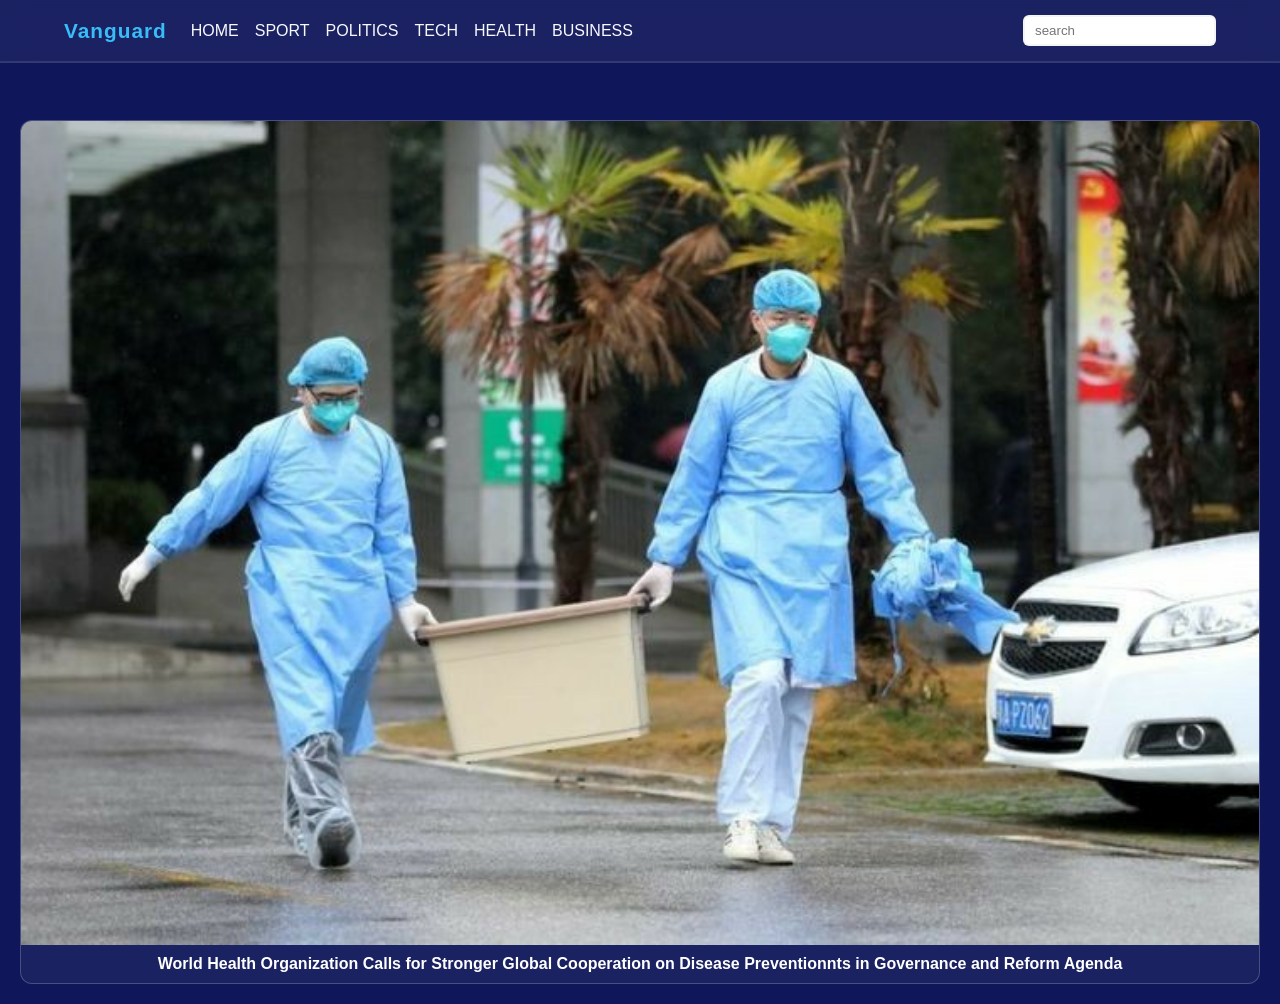
<file: Health.html>
<!DOCTYPE html>
<html>
  <head>
    <meta charset="UTF-8">
    <title>News website </title>
    <link rel="stylesheet" href="style.css">
  </head>
  <body>
   <header>
   <div class="TopA" >
    <nav class="Dop">
      <div class="TopD">
      <h3> Vanguard</h3>
      <ul class="nav-links">
        <li> <a href="#">HOME</a>  </li>
        <li> <a href="Sport.html">SPORT</a>  </li>
        <li> <a href="#">POLITICS</a>  </li>
        <li> <a href="#">TECH</a>  </li>
        <li> <a href="#">HEALTH</a>  </li>
        <li> <a href="#">BUSINESS</a>  </li>
      </ul>
      </div>
      <form action="#">
        <input type="search"  class="TopC"
        name="search" placeholder="search">
      </form>
    </nav>
   </div>   
   </header>
   <div  class="SD">
     <div  class="SDB">
       <!--<a target="_blank" href="image.jpg_202603011419_1.jpg"> -->
       <img  class="igdes" src="imhl1.jpg" alt="images" width="300px" height="300px" > 
       <div class="SBC"> <h4> World Health Organization Calls for Stronger Global Cooperation on Disease Preventionnts in Governance and Reform Agenda</h4>
       </div>
       <!--</a> -->
     </div>
   </div>
   </body>
   </html>
</file>
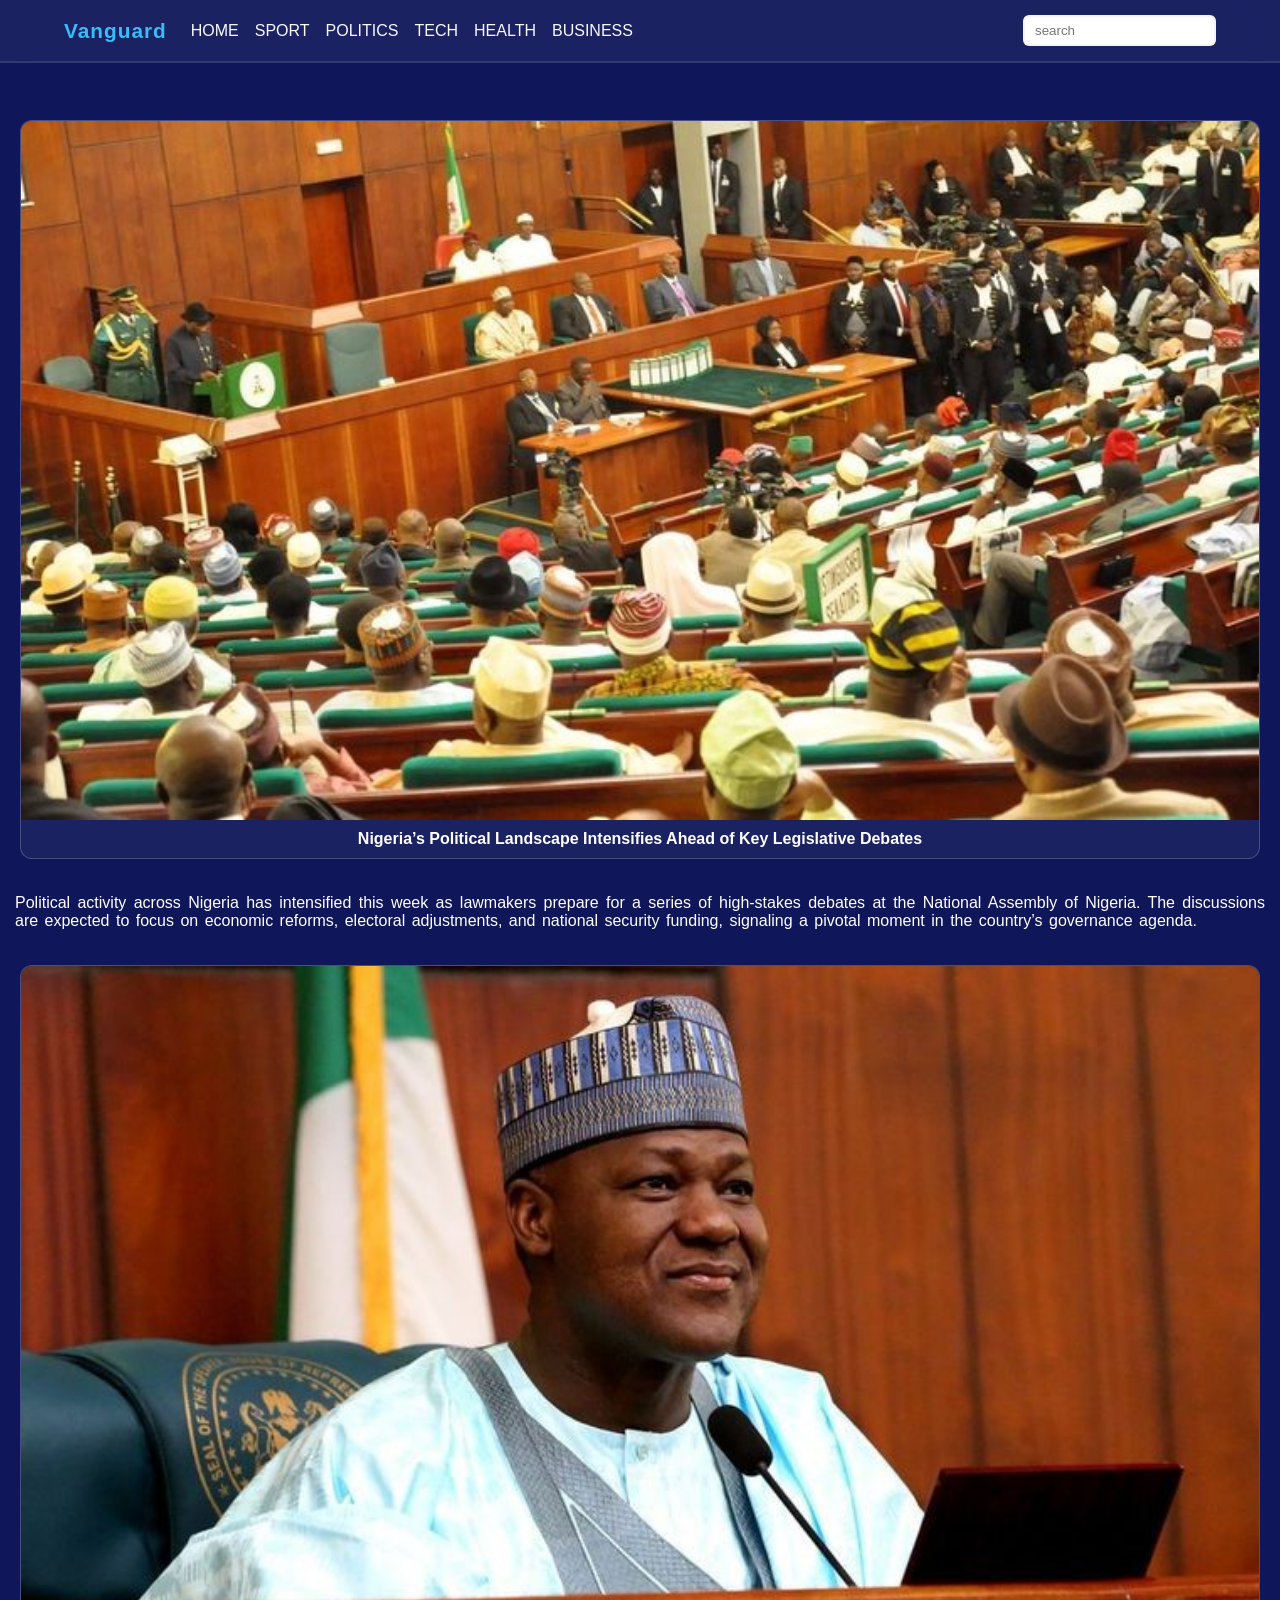
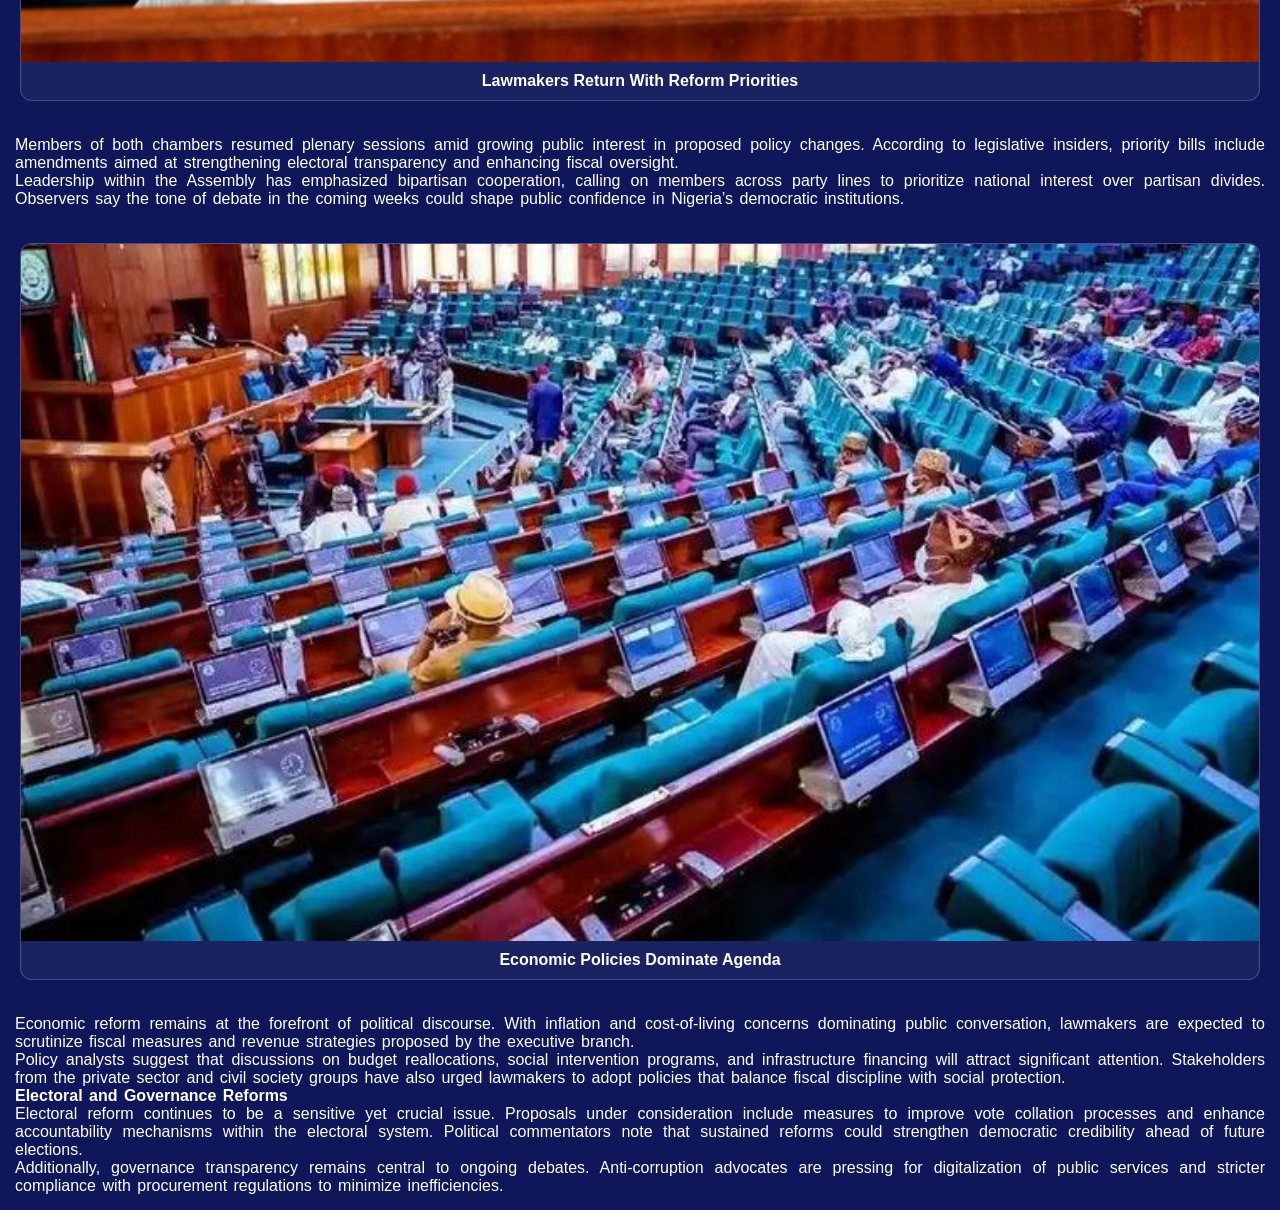
<file: Politics.html>
<!DOCTYPE html>
<html>
  <head>
    <meta charset="UTF-8">
    <title>News website </title>
    <link rel="stylesheet" href="style.css">
  </head>
  <body>
   <header>
   <div class="TopA" >
    <nav class="Dop">
      <div class="TopD">
      <h3> Vanguard</h3>
      <ul class="nav-links">
        <li> <a href="#">HOME</a>  </li>
        <li> <a href="Sport.html">SPORT</a>  </li>
        <li> <a href="#">POLITICS</a>  </li>
        <li> <a href="#">TECH</a>  </li>
        <li> <a href="#">HEALTH</a>  </li>
        <li> <a href="#">BUSINESS</a>  </li>
      </ul>
      </div>
      <form action="#">
        <input type="search"  class="TopC"
        name="search" placeholder="search">
      </form>
    </nav>
   </div>   
   </header>
   <div  class="SD">
     <div  class="SDB">
       <!--<a target="_blank" href="image.jpg_202603011419_1.jpg"> -->
       <img  class="igdes" src="impl1.jpg" alt="images" width="300px" height="300px" > 
     <div class="SBC"> <h4>Nigeria’s Political Landscape Intensifies Ahead of Key Legislative Debates</h4>
       </div>
       <!--</a> -->
     </div>
   </div>
   <p>
     Political activity across Nigeria has intensified this week as lawmakers prepare for a series of high-stakes debates at the National Assembly of Nigeria. The discussions are expected to focus on economic reforms, electoral adjustments, and national security funding, signaling a pivotal moment in the country’s governance agenda.
   </p>
  <div  class="SD">
     <div  class="SDB">
       <!--<a target="_blank" href="image.jpg_202603011419_1.jpg"> -->
       <img  class="igdes" src="impl2.jpg" alt="images" width="300px" height="300px" > 
     <div class="SBC"> <h4> Lawmakers Return With Reform Priorities</h4>
       </div>
       <!--</a> -->
     </div>
 </div>
   <p>
     Members of both chambers resumed plenary sessions amid growing public interest in proposed policy changes. According to legislative insiders, priority bills include amendments aimed at strengthening electoral transparency and enhancing fiscal oversight.<br>Leadership within the Assembly has emphasized bipartisan cooperation, calling on members across party lines to prioritize national interest over partisan divides. Observers say the tone of debate in the coming weeks could shape public confidence in Nigeria’s democratic institutions.
   </p>
   <div  class="SD">
     <div  class="SDB">
       <!--<a target="_blank" href="image.jpg_202603011419_1.jpg"> -->
       <img  class="igdes" src="impl3.jpg" alt="images" width="300px" height="300px" > 
       <div class="SBC"> <h4> Economic Policies Dominate Agenda</h4>
       </div>
       <!--</a> -->
     </div>
   </div>
   <p>
  Economic reform remains at the forefront of political discourse. With inflation and cost-of-living concerns dominating public conversation, lawmakers are expected to scrutinize fiscal measures and revenue strategies proposed by the executive branch.<br>  Policy analysts suggest that discussions on budget reallocations, social intervention programs, and infrastructure financing will attract significant attention. Stakeholders from the private sector and civil society groups have also urged lawmakers to adopt policies that balance fiscal discipline with social protection.<br><b>Electoral and Governance Reforms</b> <br>Electoral reform continues to be a sensitive yet crucial issue. Proposals under consideration include measures to improve vote collation processes and enhance accountability mechanisms within the electoral system. Political commentators note that sustained reforms could strengthen democratic credibility ahead of future elections.<br>
  Additionally, governance transparency remains central to ongoing debates. Anti-corruption advocates are pressing for digitalization of public services and stricter compliance with procurement regulations to minimize inefficiencies.
   </p>
   </body>
   </html>
</file>
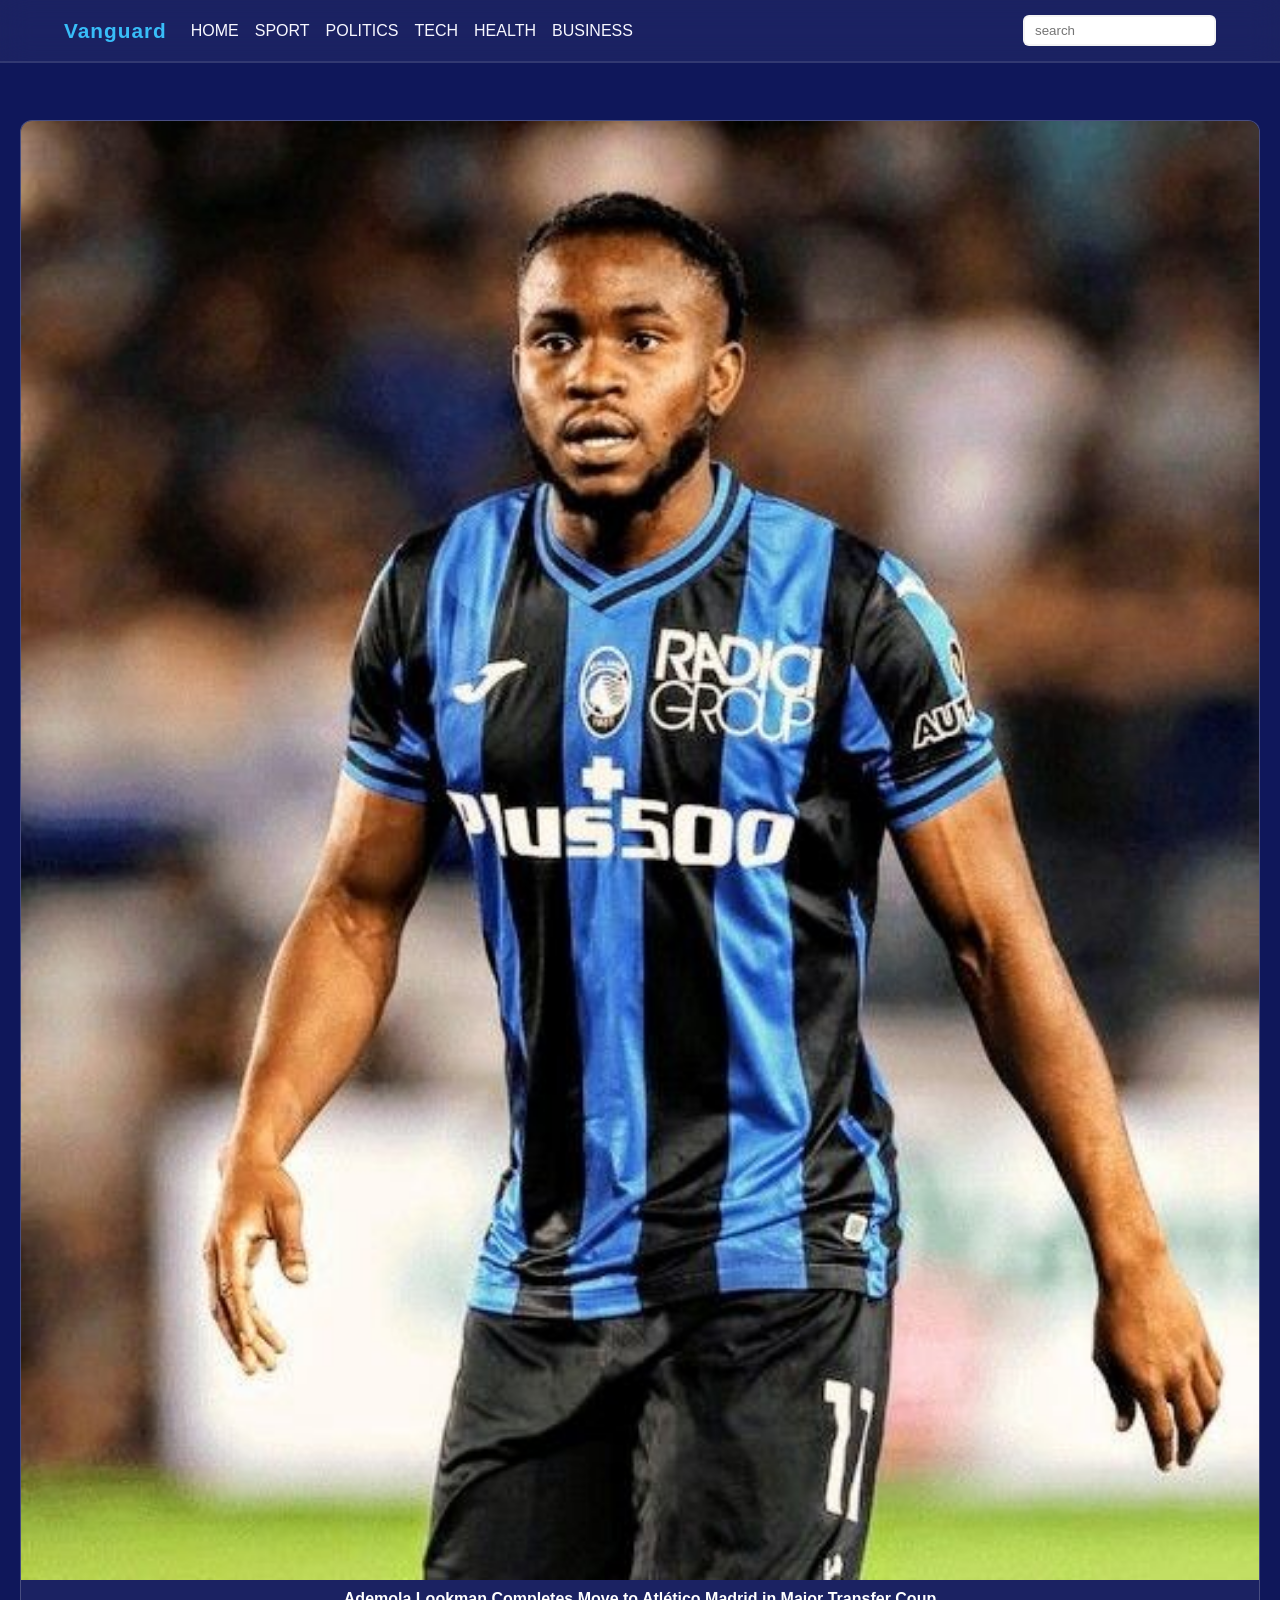
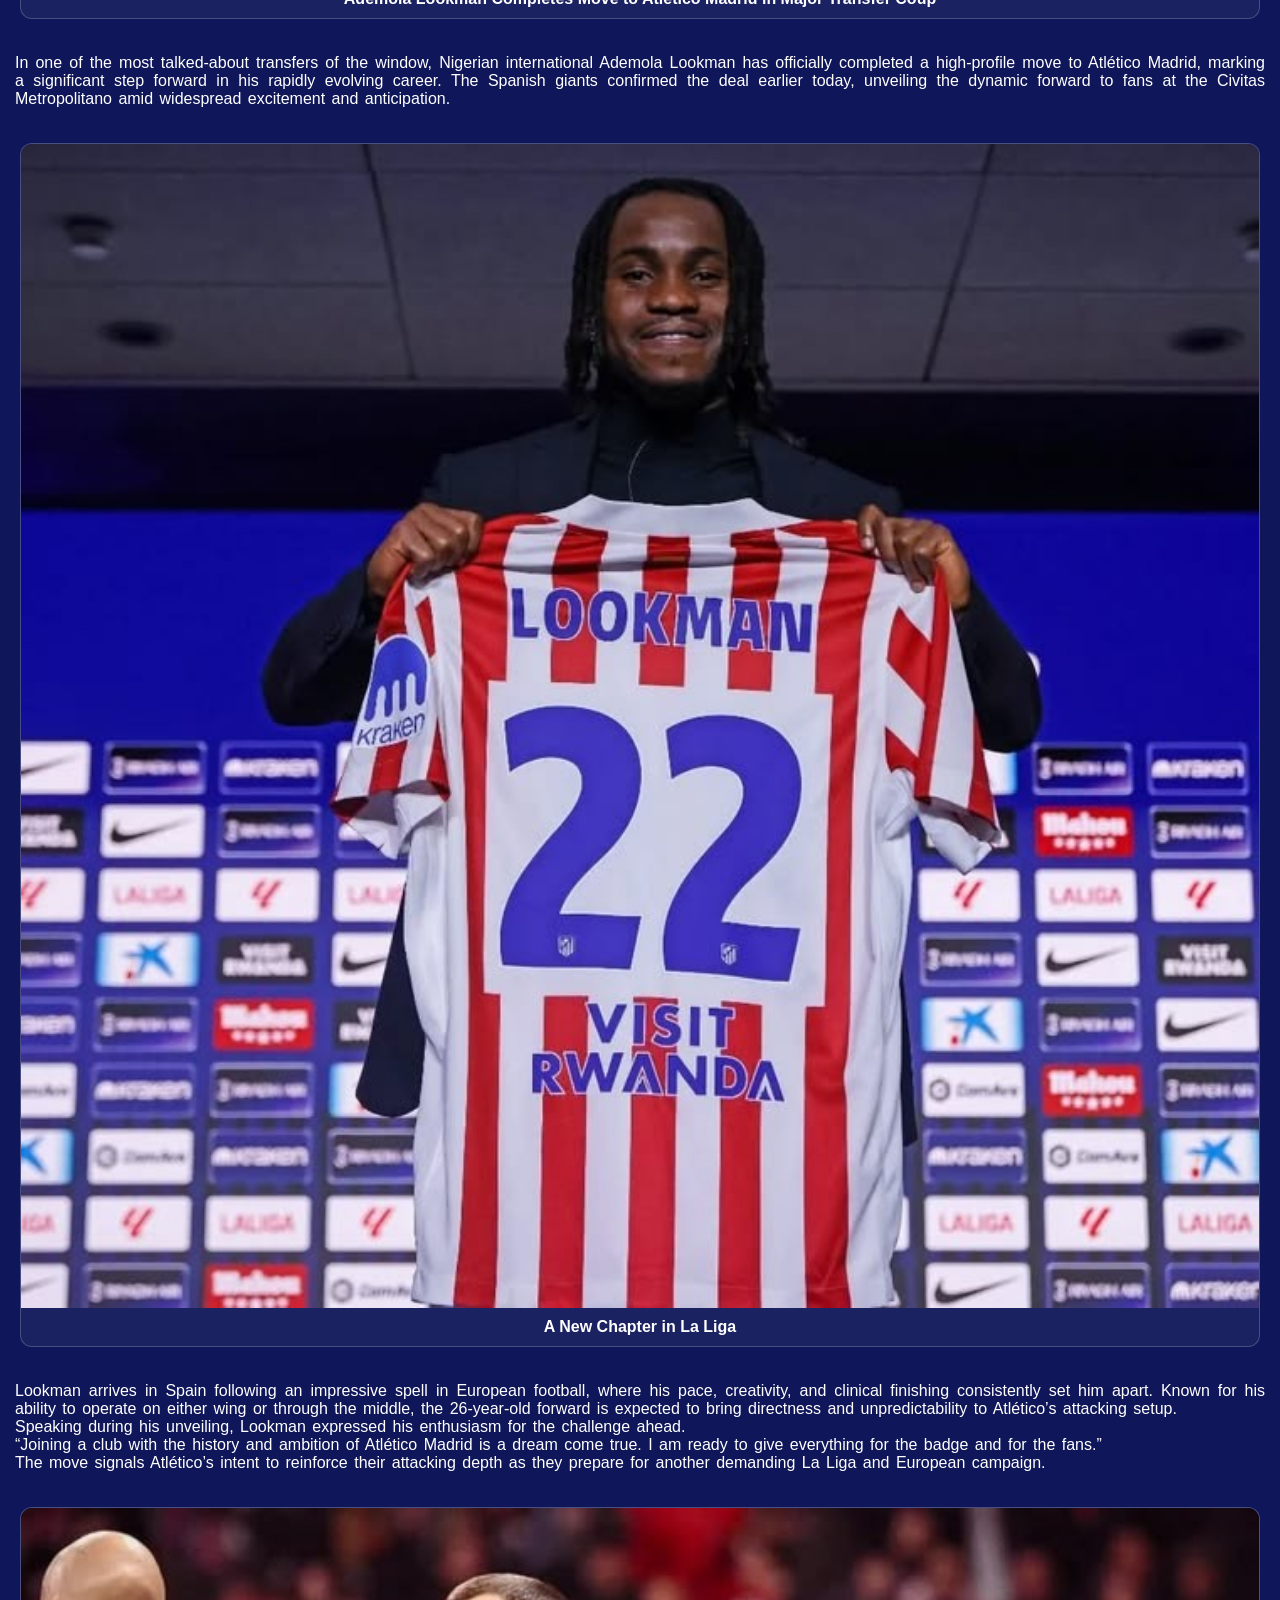
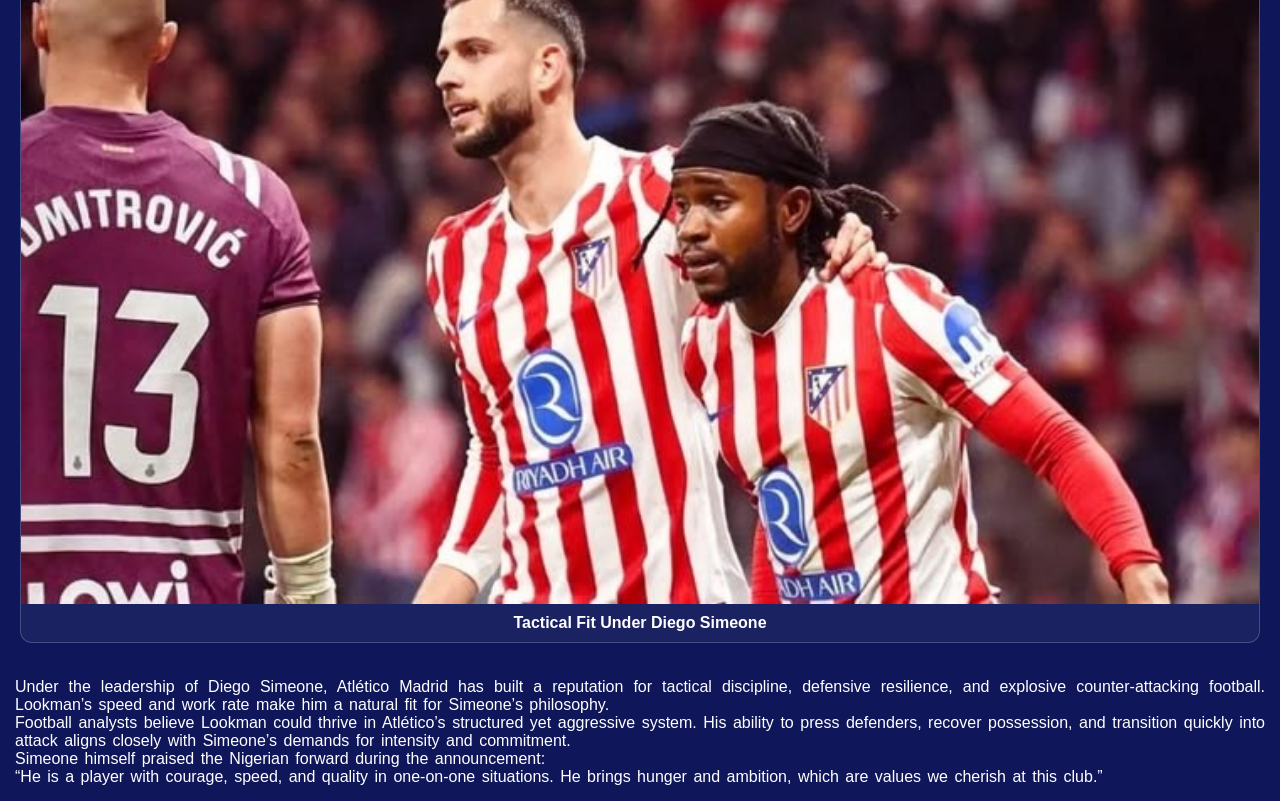
<file: Sport.html>
<!DOCTYPE html>
<html>
  <head>
    <meta charset="UTF-8">
    <title>News website </title>
    <link rel="stylesheet" href="style.css">
  </head>
  <body>
   <header>
   <div class="TopA" >
    <nav class="Dop">
      <div class="TopD">
      <h3> Vanguard</h3>
      <ul class="nav-links">
        <li> <a href="index.html">HOME</a>  </li>
        <li> <a href="#">SPORT</a>  </li>
        <li> <a href="#">POLITICS</a>  </li>
        <li> <a href="#">TECH</a>  </li>
        <li> <a href="#">HEALTH</a>  </li>
        <li> <a href="#">BUSINESS</a>  </li>
      </ul>
      </div>
      <form action="#">
        <input type="search"  class="TopC"
        name="search" placeholder="search">
      </form>
    </nav>
   </div>   
   </header>
   <div  class="SD">
     <div  class="SDB">
       <!--<a target="_blank" href="image.jpg_202603011419_1.jpg"> -->
       <img  class="igdes" src="imsp2.jpg" alt="images" width="300px" height="300px" > 
       <div class="SBC"> <h4> Ademola Lookman Completes Move to Atlético Madrid in Major Transfer Coup</h4>
       </div>
       <!--</a> -->
     </div>
   </div>
   <p>
     In one of the most talked-about transfers of the window, Nigerian international Ademola Lookman has officially completed a high-profile move to Atlético Madrid, marking a significant step forward in his rapidly evolving career. The Spanish giants confirmed the deal earlier today, unveiling the dynamic forward to fans at the Civitas Metropolitano amid widespread excitement and anticipation.
   </p>
   <div  class="SD">
     <div  class="SDB">
       <!--<a target="_blank" href="image.jpg_202603011419_1.jpg"> -->
       <img  class="igdes" src="imsp3.jpg" alt="images" width="300px" height="300px" > 
       <div class="SBC"> <h4> A New Chapter in La Liga</h4>
       </div>
       <!--</a> -->
     </div>
   </div>
   <p>
    Lookman arrives in Spain following an impressive spell in European football, where his pace, creativity, and clinical finishing consistently set him apart. Known for his ability to operate on either wing or through the middle, the 26-year-old forward is expected to bring directness and unpredictability to Atlético’s attacking setup.<br>Speaking during his unveiling, Lookman expressed his enthusiasm for the challenge ahead.<br> “Joining a club with the history and ambition of Atlético Madrid is a dream come true. I am ready to give everything for the badge and for the fans.”<br>The move signals Atlético’s intent to reinforce their attacking depth as they prepare for another demanding La Liga and European campaign.<br> 
   </p>
   <div  class="SD">
     <div  class="SDB">
       <!--<a target="_blank" href="image.jpg_202603011419_1.jpg"> -->
       <img  class="igdes" src="imsp1.jpg" alt="images" width="300px" height="300px" > 
       <div class="SBC"> <h4> Tactical Fit Under Diego Simeone</h4>
       </div>
       <!--</a> -->
     </div>
   </div>
   <p>
   Under the leadership of Diego Simeone, Atlético Madrid has built a reputation for tactical discipline, defensive resilience, and explosive counter-attacking football. Lookman’s speed and work rate make him a natural fit for Simeone’s philosophy.<br>
     Football analysts believe Lookman could thrive in Atlético’s structured yet aggressive system. His ability to press defenders, recover possession, and transition quickly into attack aligns closely with Simeone’s demands for intensity and commitment.<br>Simeone himself praised the Nigerian forward during the announcement:<br>“He is a player with courage, speed, and quality in one-on-one situations. He brings hunger and ambition, which are values we cherish at this club.”
   </p>
   </body>
   </html>
</file>
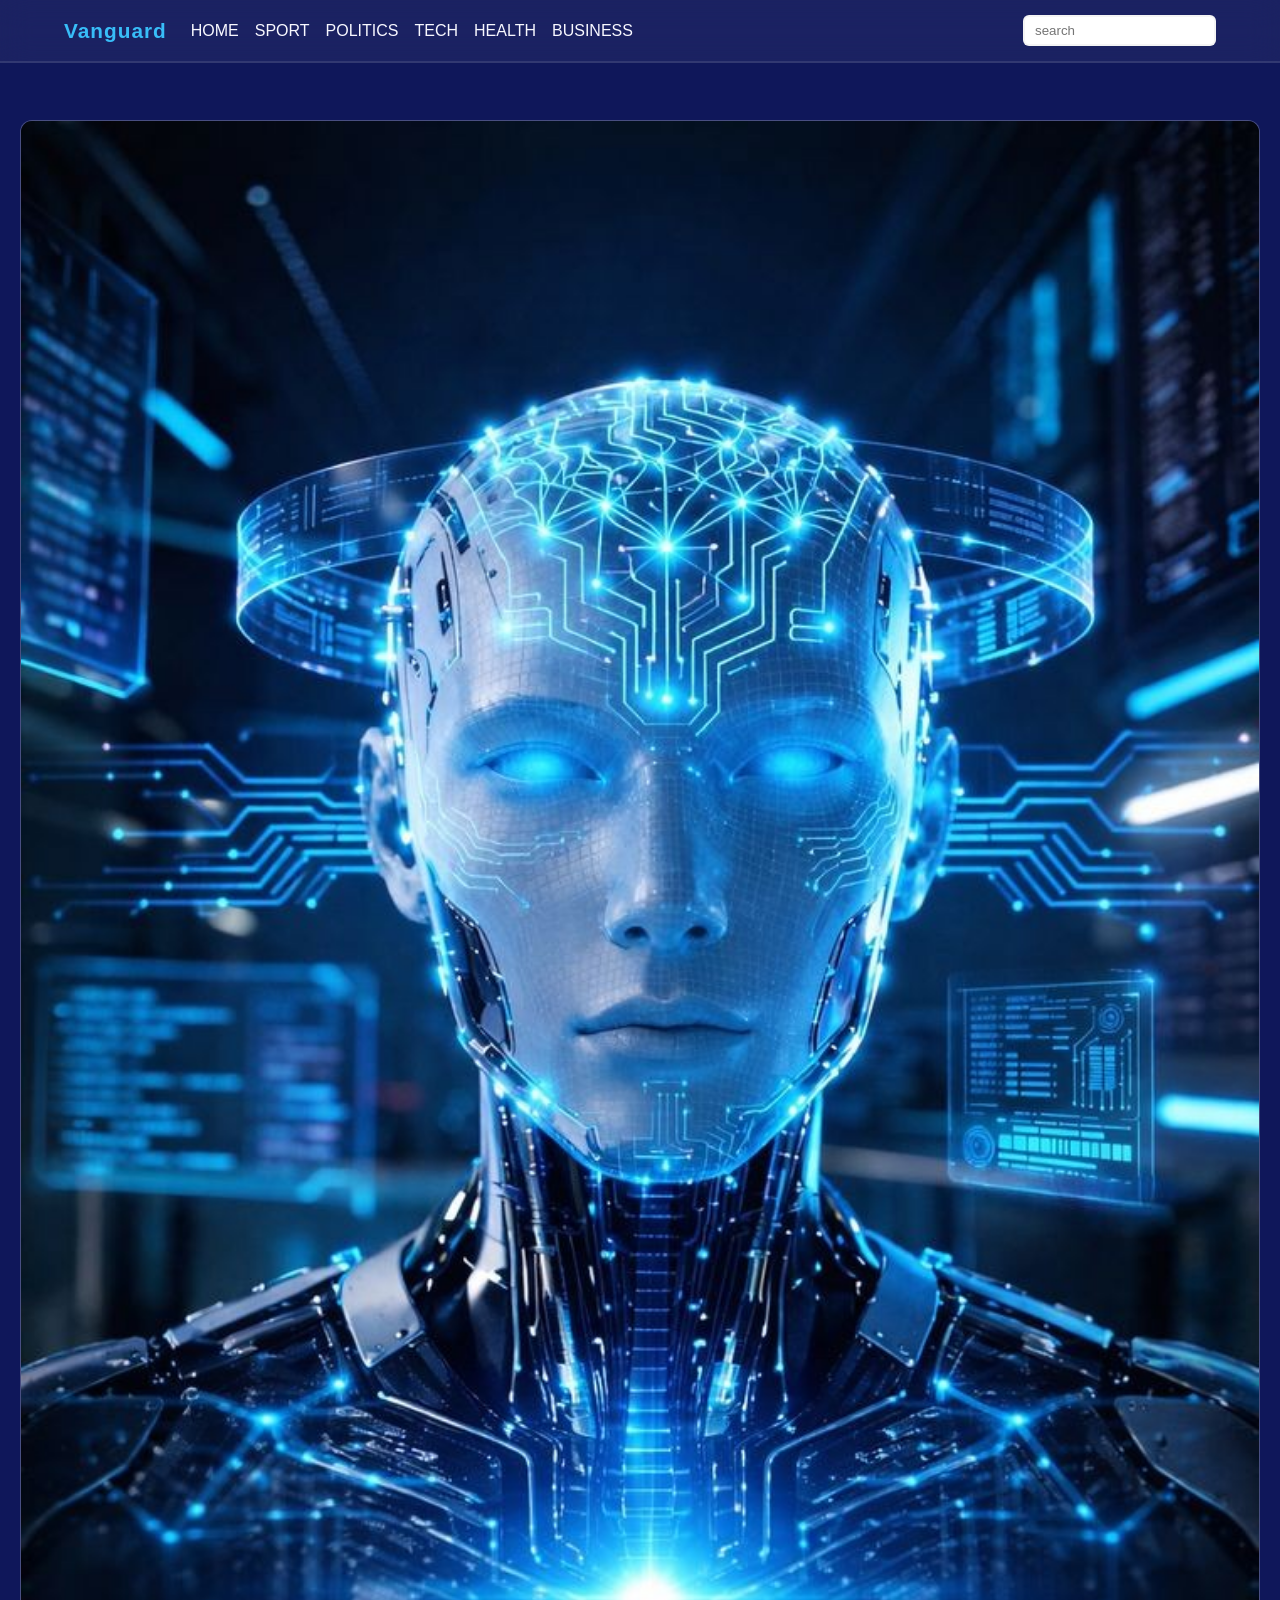
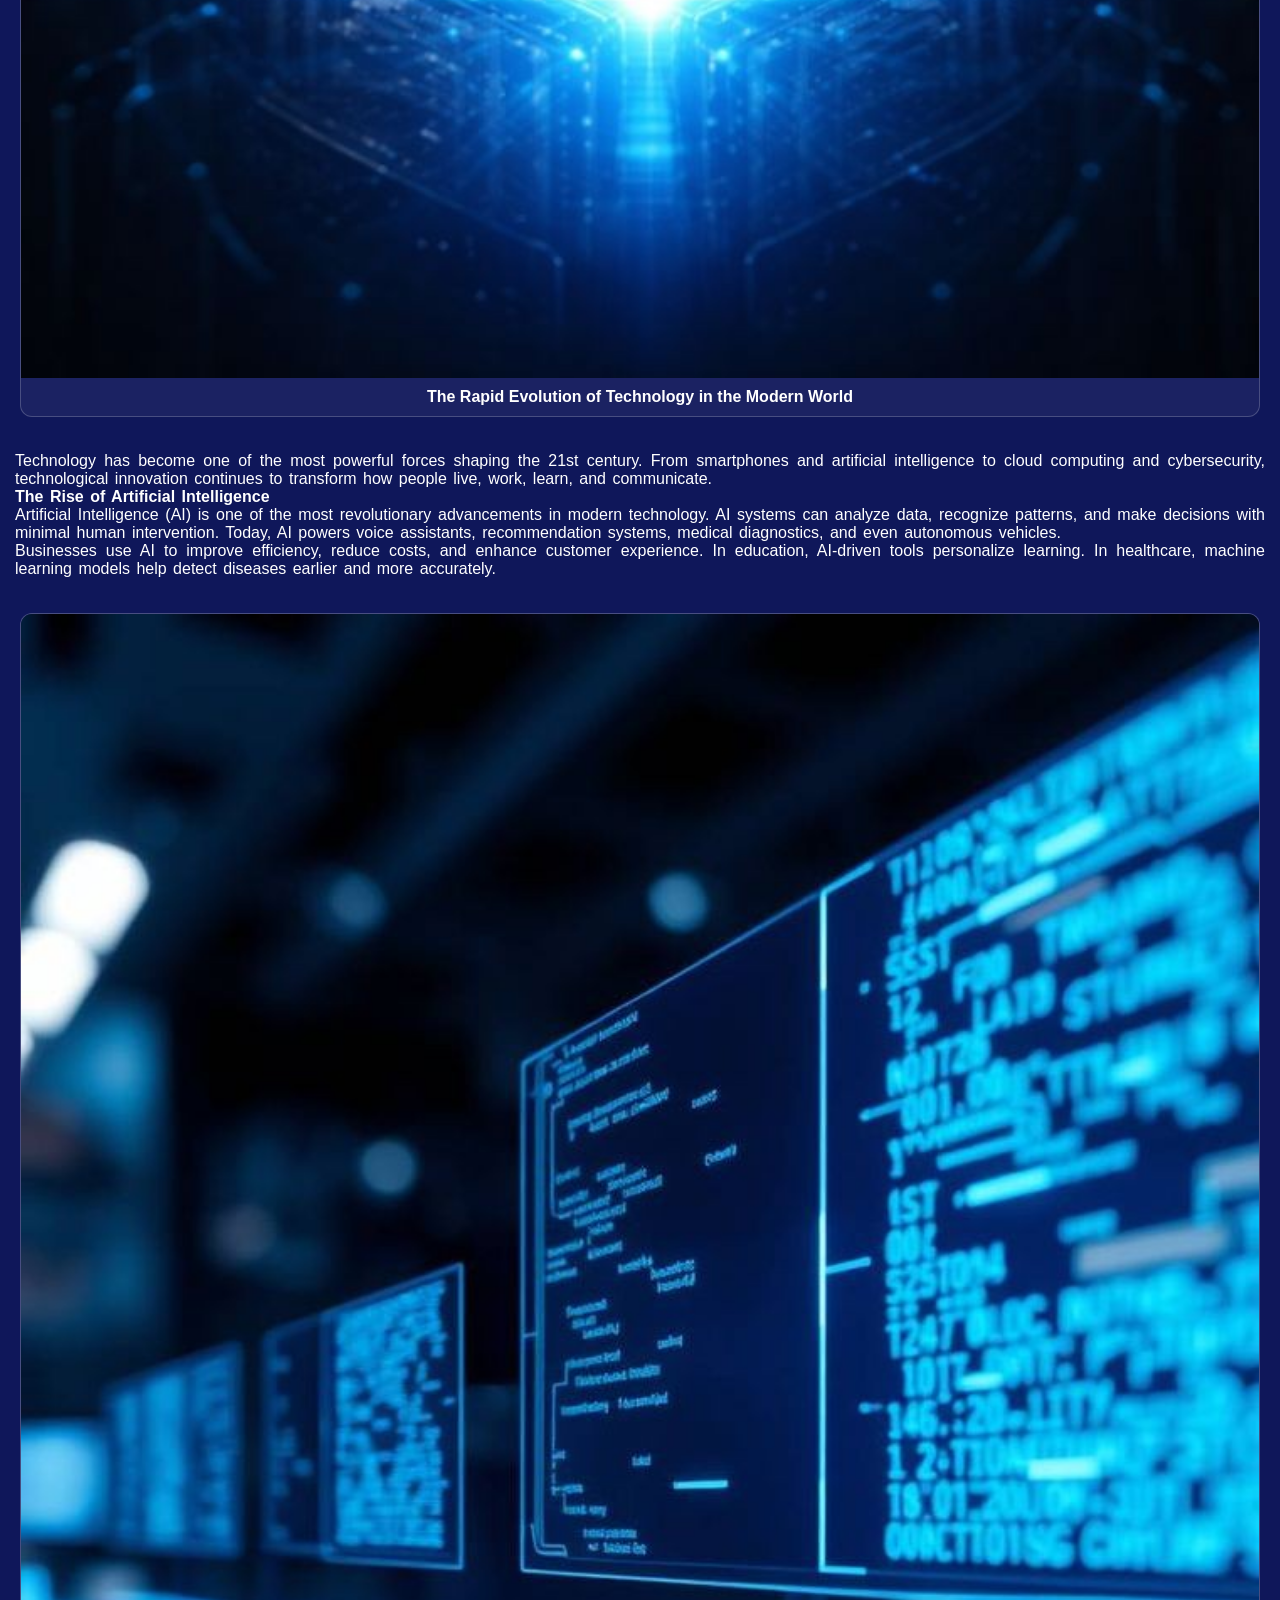
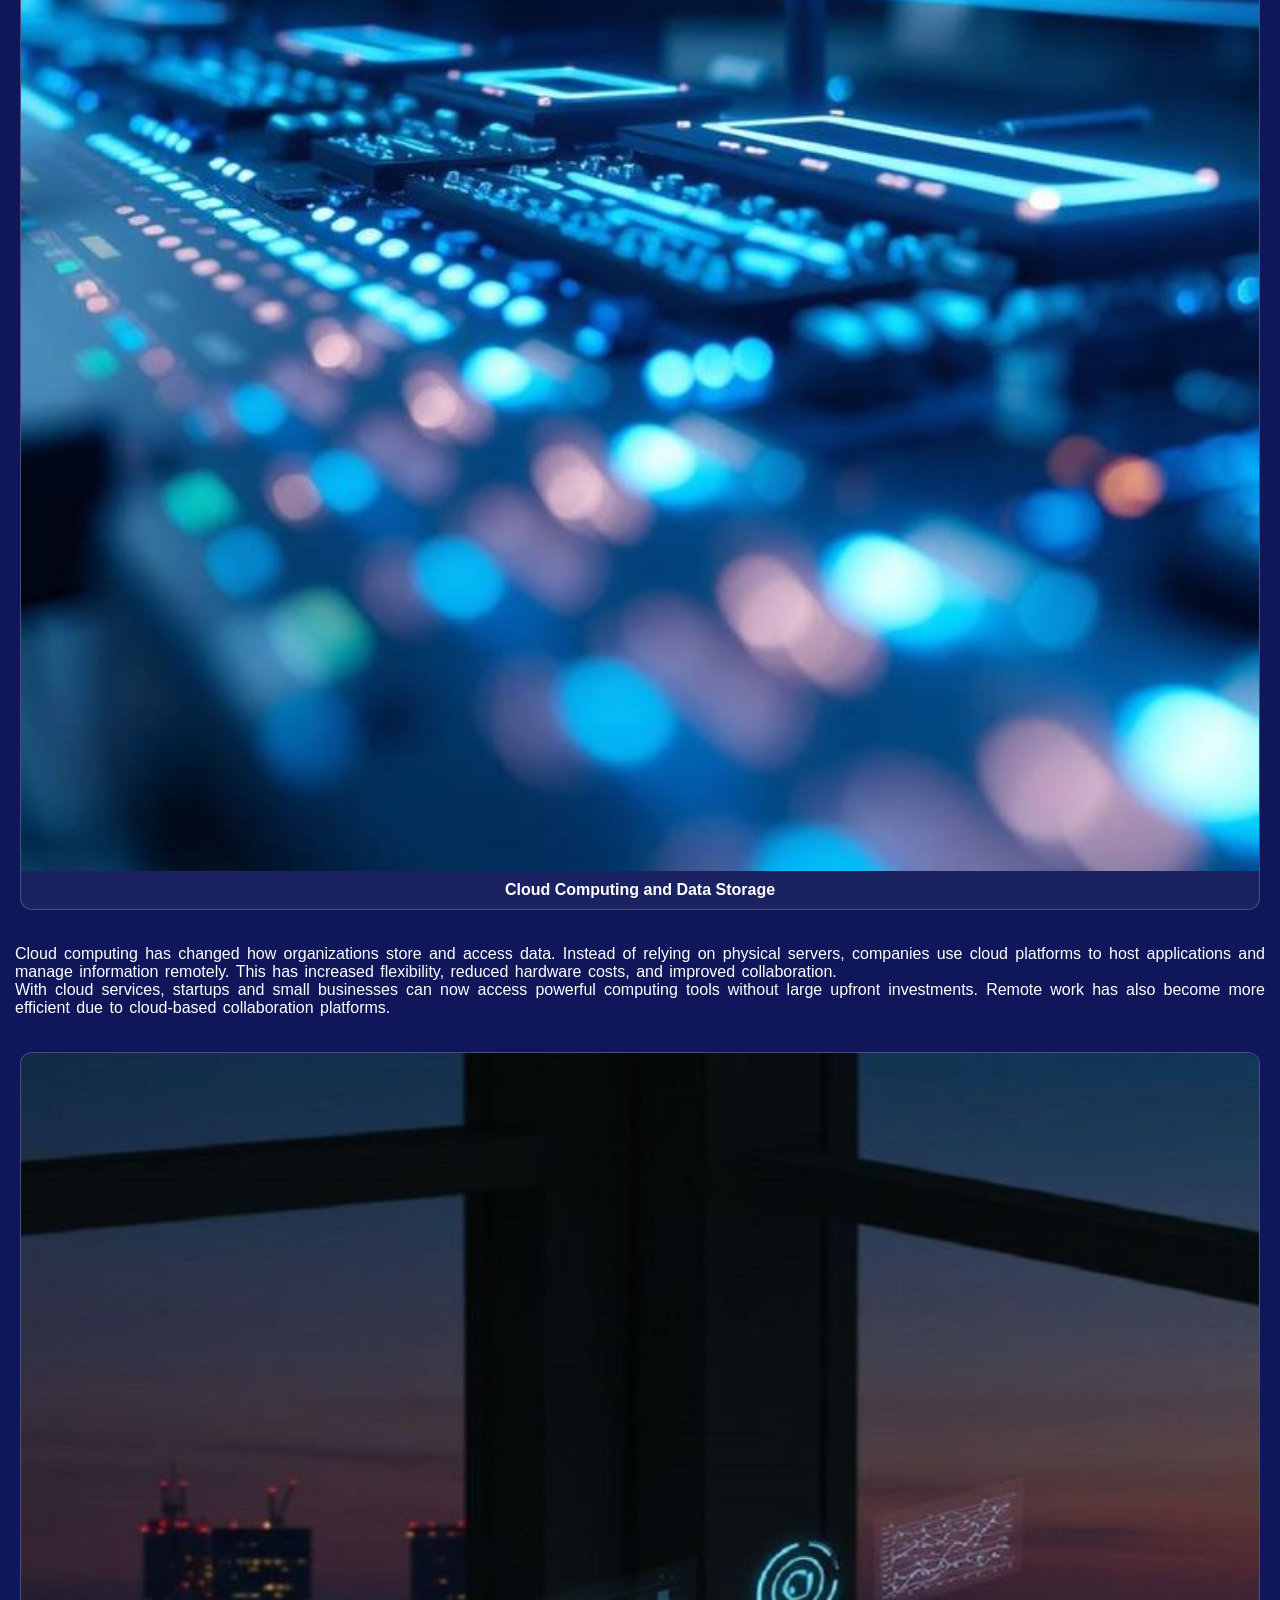
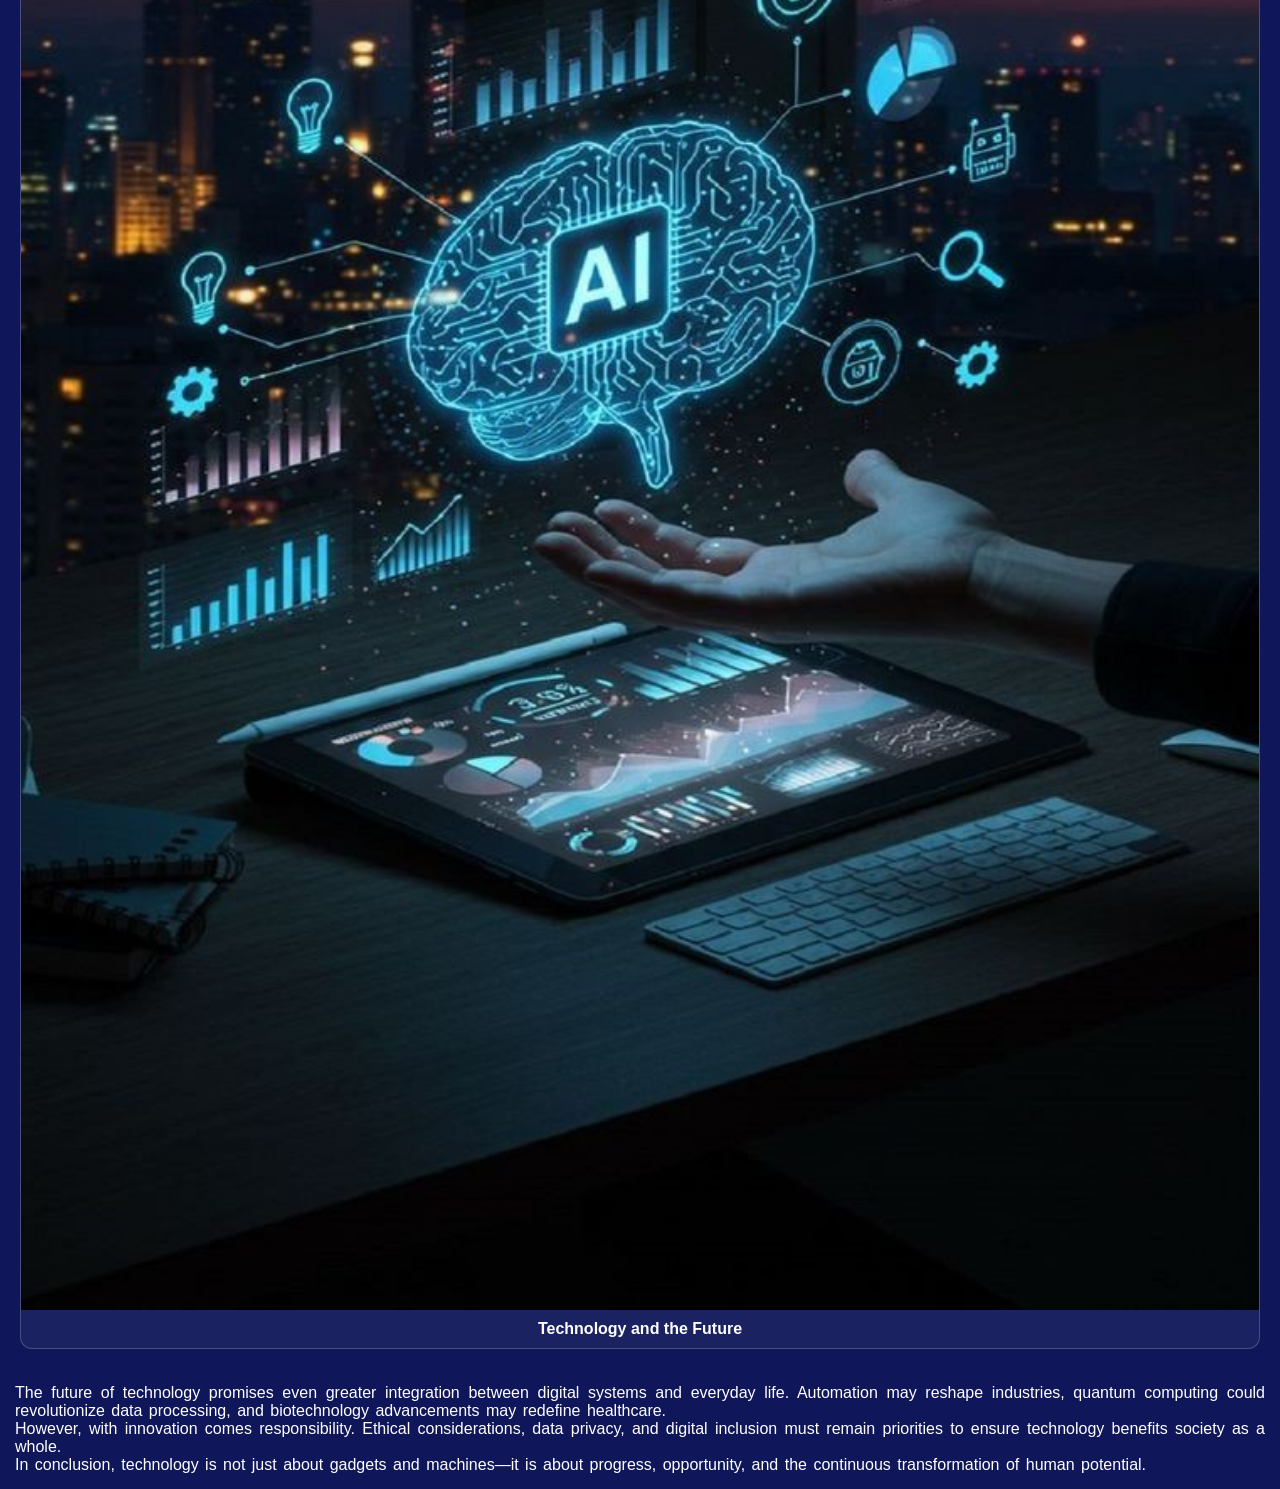
<file: Tech.html>
<!DOCTYPE html>
<html>
  <head>
    <meta charset="UTF-8">
    <title>News website </title>
    <link rel="stylesheet" href="style.css">
  </head>
  <body>
   <header>
   <div class="TopA" >
    <nav class="Dop">
      <div class="TopD">
      <h3> Vanguard</h3>
      <ul class="nav-links">
        <li> <a href="#">HOME</a>  </li>
        <li> <a href="Sport.html">SPORT</a>  </li>
        <li> <a href="#">POLITICS</a>  </li>
        <li> <a href="#">TECH</a>  </li>
        <li> <a href="#">HEALTH</a>  </li>
        <li> <a href="#">BUSINESS</a>  </li>
      </ul>
      </div>
      <form action="#">
        <input type="search"  class="TopC"
        name="search" placeholder="search">
      </form>
    </nav>
   </div>   
   </header>
   <div  class="SD">
     <div  class="SDB">
       <!--<a target="_blank" href="image.jpg_202603011419_1.jpg"> -->
       <img  class="igdes" src="imth1.jpg" alt="images" width="300px" height="300px" > 
       <div class="SBC"> <h4> The Rapid Evolution of Technology in the Modern World</h4>
       </div>
       <!--</a> -->
     </div>
   </div>
   <p>
     Technology has become one of the most powerful forces shaping the 21st century. From smartphones and artificial intelligence to cloud computing and cybersecurity, technological innovation continues to transform how people live, work, learn, and communicate.<br><b> The Rise of Artificial Intelligence</b><br>Artificial Intelligence (AI) is one of the most revolutionary advancements in modern technology. AI systems can analyze data, recognize patterns, and make decisions with minimal human intervention. Today, AI powers voice assistants, recommendation systems, medical diagnostics, and even autonomous vehicles.<br>Businesses use AI to improve efficiency, reduce costs, and enhance customer experience. In education, AI-driven tools personalize learning. In healthcare, machine learning models help detect diseases earlier and more accurately.
   </p>
   <div  class="SD">
     <div  class="SDB">
       <!--<a target="_blank" href="image.jpg_202603011419_1.jpg"> -->
       <img  class="igdes" src="imth2.jpg" alt="images" width="300px" height="300px" > 
       <div class="SBC"> <h4> Cloud Computing and Data Storage</h4>
       </div>
       <!--</a> -->
     </div>
   </div>
   <p>
     Cloud computing has changed how organizations store and access data. Instead of relying on physical servers, companies use cloud platforms to host applications and manage information remotely. This has increased flexibility, reduced hardware costs, and improved collaboration.<br>With cloud services, startups and small businesses can now access powerful computing tools without large upfront investments. Remote work has also become more efficient due to cloud-based collaboration platforms.
   </p>
   <div  class="SD">
     <div  class="SDB">
       <!--<a target="_blank" href="image.jpg_202603011419_1.jpg"> -->
       <img  class="igdes" src="imth3.jpg" alt="images" width="300px" height="300px" > 
       <div class="SBC"> <h4> Technology and the Future</h4>
       </div>
       <!--</a> -->
     </div>
   </div>
   <p>
   The future of technology promises even greater integration between digital systems and everyday life. Automation may reshape industries, quantum computing could revolutionize data processing, and biotechnology advancements may redefine healthcare.<br>However, with innovation comes responsibility. Ethical considerations, data privacy, and digital inclusion must remain priorities to ensure technology benefits society as a whole.<br>In conclusion, technology is not just about gadgets and machines—it is about progress, opportunity, and the continuous transformation of human potential.
   </p>
   </body>
   </html>
</file>
<file: style.css>
* {
  margin: 0;
  padding: 0;
  box-sizing: border-box;
  font-family: Arial, Sans-Serif;
}

body {
  background-color: #0f175a;
  color: white;
  padding-top: 100px; /* prevents content hiding under fixed navbar */
}

/* ================= NAVBAR ================= */

nav {
  width: 100%;
  padding: 15px 5%;
  background: rgba(255,255,255,0.05);
  border-bottom: 2px solid rgba(255,255,255,0.1);
  backdrop-filter: blur(15px);

  position: fixed;
  top: 0;
  left: 0;

  display: flex;
  align-items: center;
  justify-content: space-between;
  flex-wrap: wrap;   /* allows items to wrap on small screens */
}

/* Logo + Links container */
.TopD {
  display: flex;
  align-items: center;
  gap: 1.5rem;
  flex-wrap: wrap;
  flex: 1;
}

/* Logo */
h3 {
  font-size: 1.3rem;
  font-weight: 700;
  color: #38bdf8;
  letter-spacing: 1px;
}

/* ================= NAV LINKS ================= */

.nav-links {
  list-style: none;
  display: flex;
  gap: 1rem;
  overflow-x: auto;
  white-space: nowrap;
  flex: 1;
}

nav ul li a {
  text-decoration: none;
  color: #f8f8ff;
  font-size: 1rem;
  font-weight: 500;
  transition: 0.3s;
}

nav ul li a:hover {
  color: #00ffff;
  text-shadow: 0 0 5px #38bdf8;
}

/* ================= SEARCH ================= */

form {
  display: flex;
}

.TopC {
  min-width: 120px;
  max-width: 200px;
  width: 100%;
  border: 2px solid #ddd5;
  outline: none;
  border-radius: 6px;
  background-color: white;
  padding: 6px 10px;
  transition: 0.3s;
}

.TopC:focus {
  background-color: #f5f5f5;
  box-shadow: 0 0 15px #00ffff;
}

/* ================= CARD STYLE ================= */

.SDB {
  border: 1px solid rgba(255,255,255,0.2);
  border-radius: 12px;
  overflow: hidden;
  margin: 20px;
  background: rgba(255,255,255,0.05);
  transition: 0.3s;
}

.SDB:hover {
  border: 1px solid #777;
  box-shadow: 5px #ccc;
}

.igdes {
  width: 100%;
  height: auto;
  display: block;
}

/* ================= TEXT ================= */

h4 {
  text-align: center;
  font-family: Trebuchet MS, Sans-Serif;
  font-weight: 700;
  padding: 10px;
}

p {
  text-align: justify;
  font-family: Arial, Sans-Serif;
  font-weight: 300;
  word-spacing: 2px;
  padding: 15px;
}

/* ================= MOBILE RESPONSIVE ================= */

@media (max-width: 768px) {

  nav {
    flex-direction: column;
    align-items: stretch;
  }

  .TopD {
    justify-content: space-between;
    width: 100%;
  }

  .nav-links {
    margin-top: 10px;
  }

  form {
    width: 100%;
    margin-top: 10px;
  }

  .TopC {
    width: 100%;
  }
}
</file>
